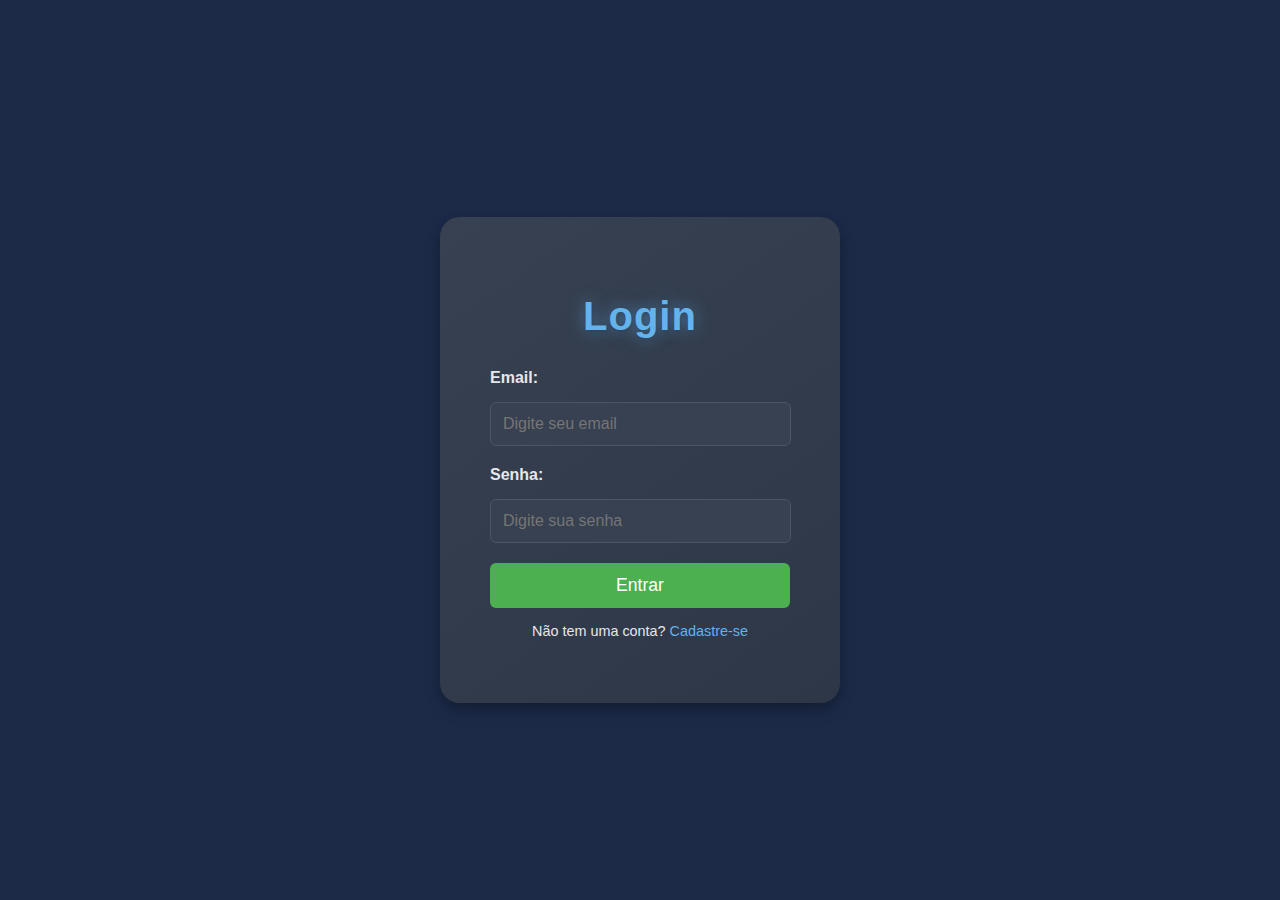
<file: FRONT END/index.html>
<!DOCTYPE html>
<html lang="pt-br">
<head>
    <meta charset="UTF-8">
    <meta name="viewport" content="width=device-width, initial-scale=1.0">
    <title>Tela de Login</title>
    <link rel="stylesheet" href="styles.css">
</head>
<body>
    <div class="register-container">
        <h1>Login</h1>
        <form id="loginForm">
            <div class="input-group">
                <label for="email">Email:</label>
                <input type="email" id="email" name="email" placeholder="Digite seu email" required>
            </div>
            <div class="input-group">
                <label for="password">Senha:</label>
                <input type="password" id="password" name="password" placeholder="Digite sua senha" required>
            </div>
            <button type="submit" id="loginButton">Entrar</button>
            <p>Não tem uma conta? <a href="register.html" id="registerLink">Cadastre-se</a></p>
        </form>
    </div>
    <script src="script.js"></script>
</body>
</html>
</file>
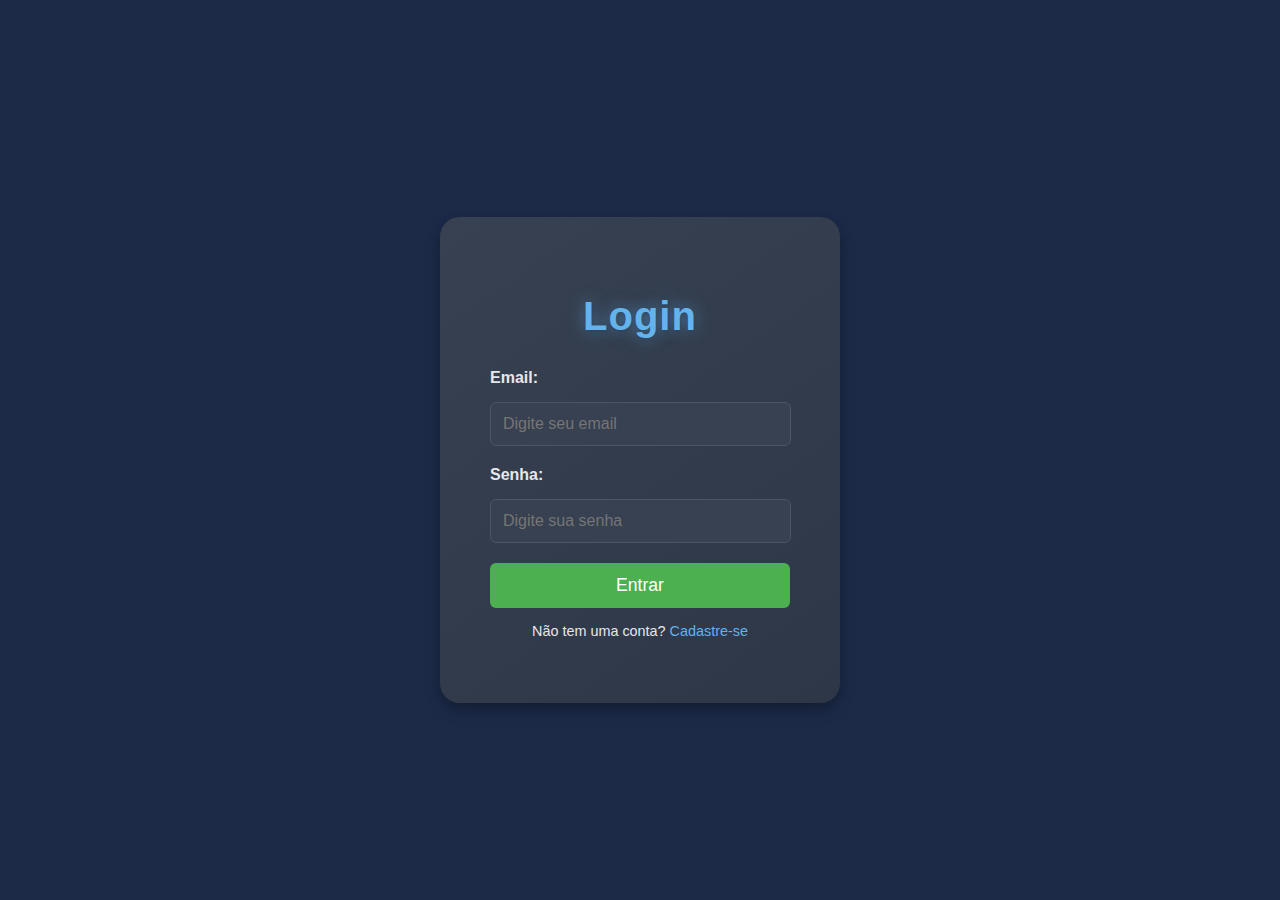
<file: FRONT END/admin.html>
<!DOCTYPE html>
<html lang="en">
<head>
    <meta charset="UTF-8">
    <meta name="viewport" content="width=device-width, initial-scale=1.0">
    <title>Admin Livraria</title>
    <link rel="stylesheet" href="admin.css">

    <!-- Google Fonts -->
    <link href="https://fonts.googleapis.com/css2?family=Poppins:wght@400;500;600&display=swap" rel="stylesheet">
</head>
<body>
    <div class="admin-dashboard">
        <!-- Informações do Administrador -->
        <header class="admin-header">
            <h1>Administração</h1>
            <p class="admin-name">Bem-vindo, <span>Admin</span></p>
        </header>

        <!-- Área principal -->
        <main class="admin-main">
            <!-- Formulário para criar Categoria -->
            <section class="form-section">
                <h2>Criar Categoria</h2>
                <form id="categoryForm">
                    <div class="input-group">
                        <label for="categoryName">Nome:</label>
                        <input type="text" id="categoryName" placeholder="Nome da categoria" required>
                    </div>
                    <div class="input-group">
                        <label for="categoryDescription">Descrição:</label>
                        <input type="text" id="categoryDescription" placeholder="Descrição da categoria" required>
                    </div>
                    <div class="button-group">
                        <button type="submit" class="btn">Criar Categoria</button>
                        <button type="button" id="fetchCategoriesByPage" class="btn btn-secondary">Buscar Categorias</button>
                    </div>
                </form>
                <ul id="categoryList"></ul>
            </section>

            <!-- Formulário para criar Autor -->
            <section class="form-section">
                <h2>Criar Autor</h2>
                <form id="authorForm">
                    <div class="input-group">
                        <label for="authorName">Nome:</label>
                        <input type="text" id="authorName" placeholder="Nome do autor" required>
                    </div>
                    <div class="input-group">
                        <label for="authorNationality">Nacionalidade:</label>
                        <input type="text" id="authorNationality" placeholder="Nacionalidade do autor" required>
                    </div>
                    <div class="input-group">
                        <label for="authorBirthDate">Data de Nascimento:</label>
                        <input type="date" id="authorBirthDate" required>
                    </div>
                    <div class="button-group">
                        <button type="submit" class="btn">Criar Autor</button>
                        <button type="button" id="fetchAuthors" class="btn btn-secondary">Buscar Autores</button>
                    </div>
                </form>
                <ul id="authorList"></ul>
            </section>

            <!-- Formulário para criar Livro -->
            <section class="form-section">
                <h2>Criar Livro</h2>
                <form id="bookForm">
                    <div class="input-group">
                        <label for="bookTitle">Título:</label>
                        <input type="text" id="bookTitle" placeholder="Título do livro" required>
                    </div>
                    <div class="input-group">
                        <label for="bookDescription">Descrição:</label>
                        <input type="text" id="bookDescription" placeholder="Descrição do livro" required>
                    </div>
                    <div class="input-group">
                        <label for="bookIsbn">ISBN:</label>
                        <input type="text" id="bookIsbn" placeholder="ISBN do livro" required>
                    </div>
                    <div class="input-group">
                        <label for="bookAuthorId">ID do Autor:</label>
                        <input type="number" id="bookAuthorId" placeholder="ID do autor" required>
                    </div>
                    <div class="input-group">
                        <label for="bookCategoryId">ID da Categoria:</label>
                        <input type="number" id="bookCategoryId" placeholder="ID da categoria" required>
                    </div>
                    <div class="button-group">
                        <button type="submit" class="btn">Criar Livro</button>
                        <button type="button" id="fetchBooks" class="btn btn-secondary">Buscar Livros</button>
                    </div>
                </form>
                <ul id="bookList"></ul>
            </section>

            <div class="user-section">
                <div class="input-group">
                    <!-- Botão para carregar todos os usuários -->
                    <button id="loadUsersButton" class="btn btn-primary">Carregar Todos os Usuários</button>
                </div>
            
                <!-- Lista de usuários -->
                <ul id="usersList" class="user-list"></ul>
            
                <!-- Separação entre seções -->
                <div class="separator"></div>
            
                <div class="input-group">
                    <!-- Botão para buscar usuário pelo ID e campo de entrada -->
                    <button id="loadUserByIdButton" class="btn btn-secondary">Buscar Usuário pelo ID</button>
                    <input class="inputForm" type="number" id="userId" placeholder="Digite o ID do usuário" required class="search-input" />
                </div>
            
                <!-- Detalhes do usuário -->
                <ul id="userDetails" class="user-details"></ul>
            </div>
            

           
        </main>
    </div>

    <!-- Importando o script com as funcionalidades -->
    <script src="admin.js"></script>


</body>
</html>
</file>
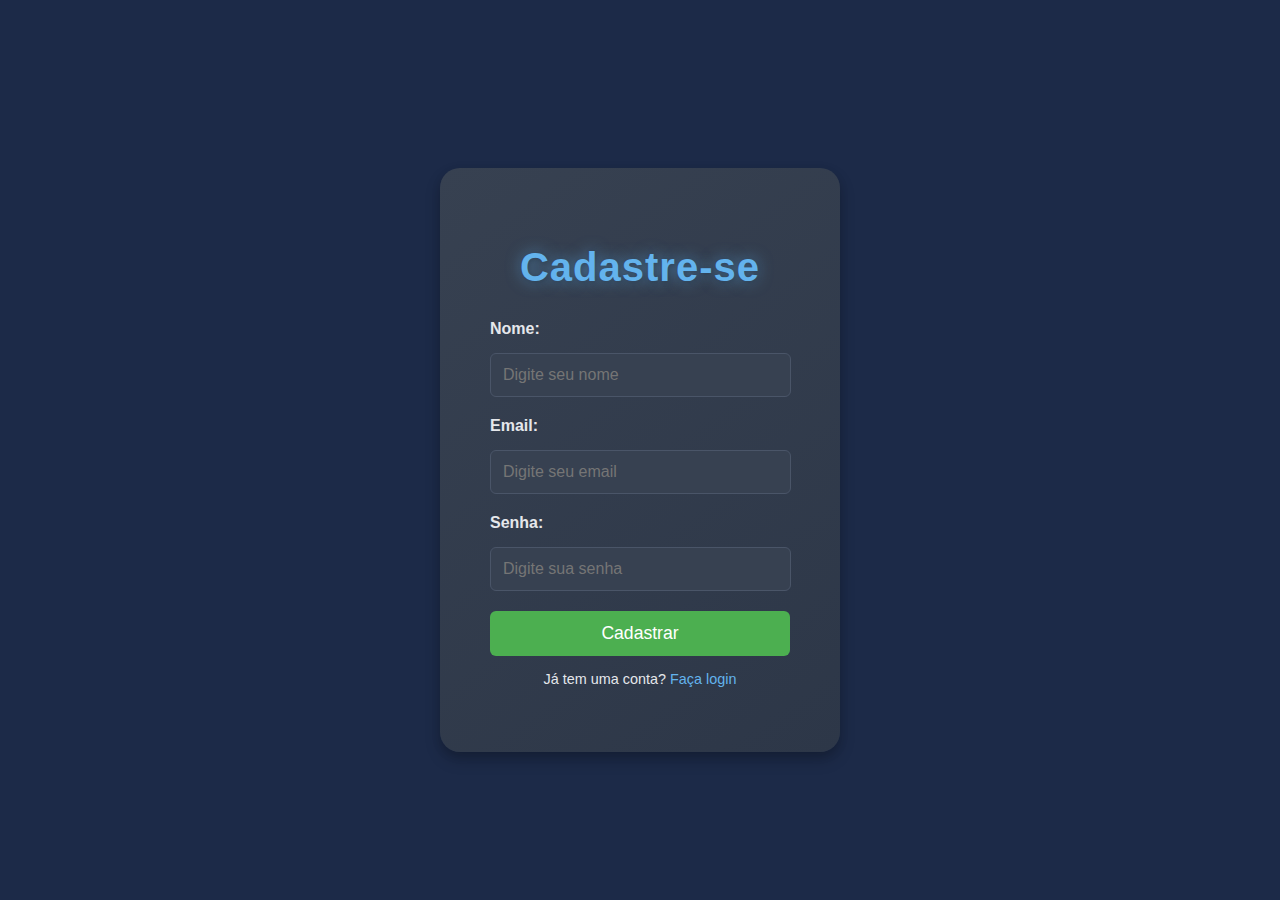
<file: FRONT END/register.html>
<!DOCTYPE html>
<html lang="pt-br">
<head>
    <meta charset="UTF-8">
    <meta name="viewport" content="width=device-width, initial-scale=1.0">
    <title>Criar Conta</title>
    <link rel="stylesheet" href="styles.css">
</head>
<body>
    <div class="register-container">
        <h1>Cadastre-se</h1>
        <form id="registerForm">
            <div class="input-group">
                <label for="name">Nome:</label>
                <input type="text" id="name" name="name" placeholder="Digite seu nome" required>
            </div>
            <div class="input-group">
                <label for="email">Email:</label>
                <input type="email" id="email" name="email" placeholder="Digite seu email" required>
            </div>
            <div class="input-group">
                <label for="password">Senha:</label>
                <input type="password" id="password" name="password" placeholder="Digite sua senha" required>
            </div>
            <button type="submit" id="registerButton">Cadastrar</button>
        </form>
        <p>Já tem uma conta? <a href="index.html">Faça login</a></p>
    </div>
    <script src="script.js"></script>
</body>
</html>
</file>
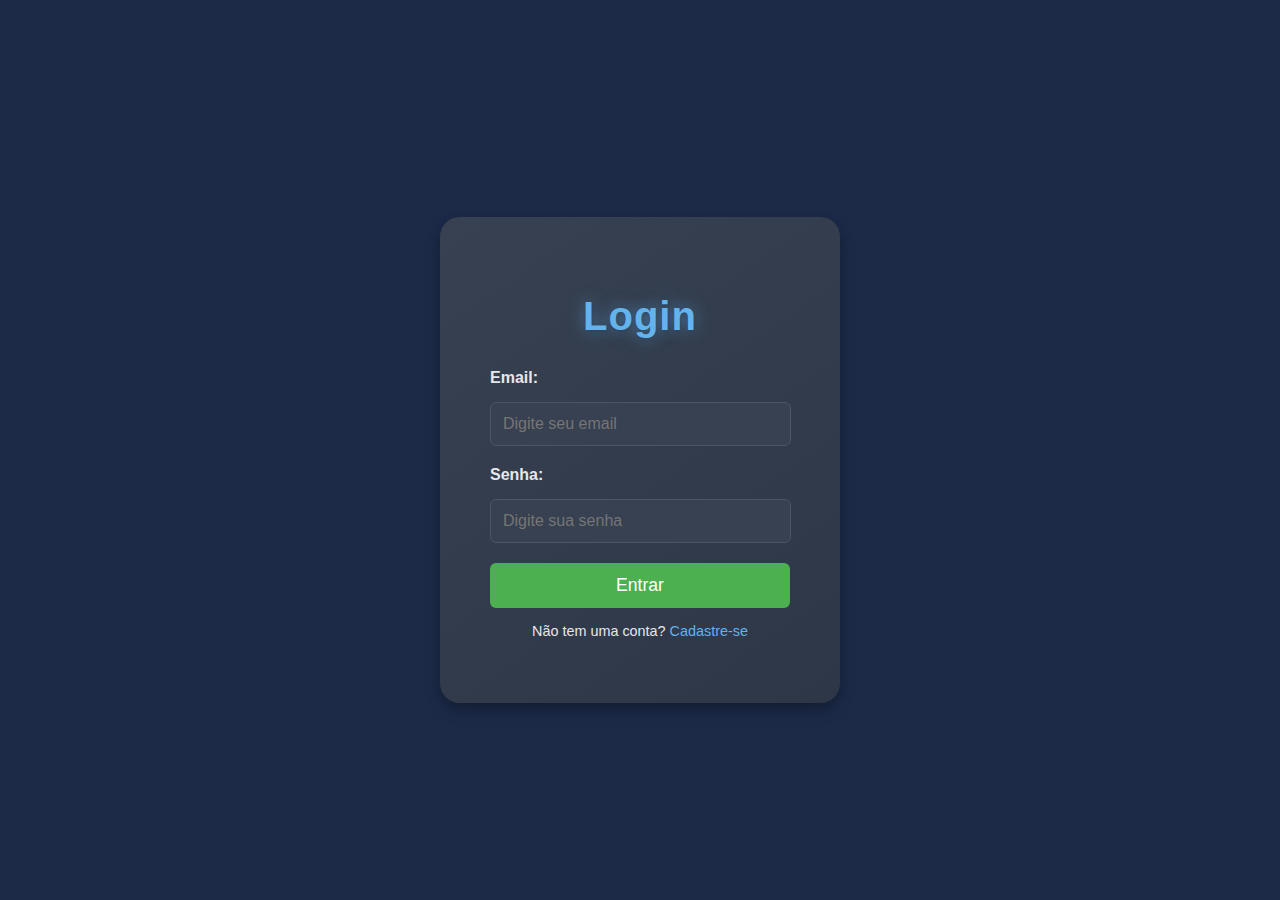
<file: FRONT END/welcome.html>
<!DOCTYPE html>
<html lang="en">
<head>
    <meta charset="UTF-8">
    <meta name="viewport" content="width=device-width, initial-scale=1.0">
    <title>Boas-Vindas</title>
    <link rel="stylesheet" href="styles.css">
</head>
<body>
    <div class="welcome-container">
        <h1>Bem-vindo à Livraria!</h1>
        <p>Você está logado com sucesso.</p>
        <button id="logoutButton">Logout</button>
    </div>
    <script>
        // Função para verificar o token
        function checkToken() {
            const token = localStorage.getItem("authToken");
            if (!token) {
                alert("Você precisa estar logado para acessar esta página!");
                window.location.href = "index.html"; // Redireciona para a tela de login
            }
        }

        // Função de logout
        function logout() {
            localStorage.removeItem("authToken"); // Remove o token
            alert("Você saiu com sucesso!");
            window.location.href = "index.html"; // Redireciona para a tela de login
        }

        // Executa a verificação do token ao carregar a página
        checkToken();

        // Evento de logout
        document.getElementById("logoutButton").addEventListener("click", logout);
    </script>
</body>
</html>
</file>
<file: FRONT END/styles.css>
/* Estilos para o layout */
body {
    font-family: 'Arial', sans-serif;
    display: flex;
    justify-content: center;
    align-items: center;
    height: 100vh;
    background-color: #1c2a48; /* Fundo escuro com azul mais profundo */
    margin: 0;
    color: #e5e7eb; /* Texto claro */
    font-size: 16px;
}

/* Contêiner de cadastro */
.register-container {
    background: linear-gradient(145deg, #374151, #2d3748); /* Gradiente suave */
    padding: 50px;
    border-radius: 20px;
    box-shadow: 0 8px 16px rgba(0, 0, 0, 0.2), 0 4px 10px rgba(0, 0, 0, 0.1); /* Sombras mais suaves */
    width: 300px;
    text-align: center;
    transform: translateY(10px);
    transition: transform 0.3s ease-in-out, box-shadow 0.3s ease;
}

/* Animação para o contêiner de cadastro */
.register-container:hover {
    transform: translateY(-2px); /* Efeito de elevação ao passar o mouse */
    box-shadow: 0 12px 30px rgba(0, 0, 0, 0.3), 0 8px 20px rgba(0, 0, 0, 0.15); /* Sombras mais intensas */
}

/* Título */
h1 {
    margin-bottom: 30px;
    font-size: 2.5rem;
    color: #63b3ed; /* Azul claro com efeito brilhante */
    font-weight: bold;
    text-shadow: 1px 1px 5px rgba(0, 0, 0, 0.2), 0 0 15px rgba(99, 179, 237, 0.6);
    letter-spacing: 1px;
}

/* Grupo de entrada (inputs e labels) */
.input-group {
    margin-bottom: 20px;
    text-align: left;
    display: flex;
    flex-direction: column; /* Alinha os labels e inputs verticalmente */
    gap: 10px; /* Espaço entre label e input */
    align-items: stretch; /* Alinha os itens (inputs) para ocupar a largura total */
    margin-right: 25px;
}

/* Labels */
.input-group label {
    display: block;
    margin-bottom: 5px;
    font-weight: bold;
    color: #e5e7eb;
}

/* Inputs */
.input-group input {
    width: 100%;
    padding: 12px;
    border: 1px solid #4A5568; /* Borda escura */
    border-radius: 6px;
    background-color: #374151; /* Fundo escuro dos inputs */
    color: #e5e7eb; /* Texto claro */
    font-size: 1rem;
    transition: border-color 0.3s ease, box-shadow 0.3s ease;
}

/* Efeito de foco no input */
.input-group input:focus {
    border-color: #63b3ed; /* Cor de destaque ao focar */
    outline: none;
    box-shadow: 0 0 2px #63b3ed, 0 0 10px #63b3ed; /* Efeito de brilho no foco */
}

/* Botão */
button {
    width: 100%;
    padding: 12px;
    background-color: #4CAF50; /* Cor do botão */
    color: #fff;
    border: none;
    border-radius: 6px;
    cursor: pointer;
    font-size: 1.1rem;
    transition: background-color 0.3s ease, transform 0.3s ease, box-shadow 0.3s ease;
}

/* Efeito de hover no botão */
button:hover {
    background-color: #38a169; /* Cor mais escura ao passar o mouse */
    transform: translateY(-2px); /* Leve efeito de elevação */
    box-shadow: 0 4px 8px rgba(0, 0, 0, 0.2), 0 0 15px rgba(56, 161, 105, 0.6); /* Sombras mais intensas */
}

/* Parágrafo */
p {
    margin-top: 15px;
    font-size: 0.9rem;
}

/* Links */
a {
    color: #63b3ed; /* Cor azul clara */
    text-decoration: none;
    transition: color 0.3s ease, text-shadow 0.3s ease;
}

/* Efeito de hover no link */
a:hover {
    text-decoration: underline;
    color: #e5e7eb; /* Cor mais clara no hover */
    text-shadow: 0 0 10px rgba(99, 179, 237, 0.6); /* Brilho no link */
}
</file>
<file: FRONT END/admin.css>
/* Geral */
body {
    font-family: 'Poppins', sans-serif;
    margin: 0;
    padding: 0;
    background-color: #1c2a48; /* Fundo escuro e suave */
    color: #e5e7eb; /* Texto claro */
}

/* Container principal */
.admin-dashboard {
    display: flex;
    flex-direction: column;
    padding: 2rem;
    max-width: 1000px;
    margin: 2rem auto;
    background-color: #2d3748; /* Fundo escuro do painel */
    border-radius: 12px;
    box-shadow: 0 8px 20px rgba(0, 0, 0, 0.2); /* Sombras mais profundas */
    transition: box-shadow 0.3s ease;
}

/* Efeito de hover no painel */
.admin-dashboard:hover {
    box-shadow: 0 12px 24px rgba(0, 0, 0, 0.3);
}

/* Cabeçalho */
.admin-header {
    background-color: #374151; /* Azul escuro para cabeçalho */
    color: white;
    padding: 1.5rem;
    border-radius: 12px;
    display: flex;
    justify-content: space-between;
    align-items: center;
    box-shadow: 0 4px 8px rgba(0, 0, 0, 0.1); /* Sombra suave */
}

.admin-header h1 {
    font-size: 1.75rem;
    margin: 0;
    color: #63b3ed; /* Azul claro para título */
    text-shadow: 1px 1px 4px rgba(0, 0, 0, 0.2);
}

/* Nome do administrador */
.admin-header .admin-name {
    font-size: 1.2rem;
    font-weight: 600;
}

.admin-header .admin-name span {
    color: #e5e7eb; /* Cor clara para o nome */
}

/* Área principal */
.admin-main {
    display: flex;
    flex-direction: column;
    gap: 1.5rem;
    padding-top: 1rem;
}

/* Seções */
.form-section {
    background-color: #374151; /* Azul escuro para o fundo da seção */
    padding: 2rem;
    border-radius: 12px;
    box-shadow: 0 6px 12px rgba(0, 0, 0, 0.1);
}

/* Título das seções */
.form-section h2 {
    color: #63b3ed; /* Azul claro */
    margin-bottom: 1.25rem;
    font-size: 1.25rem;
    text-shadow: 1px 1px 4px rgba(0, 0, 0, 0.2);
}

/* Campos de formulário */
.input-group {
    margin-bottom: 1.25rem;
}

.input-group label {
    display: block;
    margin-bottom: 0.5rem;
    font-weight: 500;
    color: #e5e7eb; /* Cor do label */
}

/* Estilo dos inputs */
.input-group input {
    width: 100%;
    padding: 0.75rem;
    border: 1px solid #4A5568; /* Borda cinza escura */
    border-radius: 8px;
    font-size: 1rem;
    background-color: #2d3748; /* Fundo escuro para inputs */
    color: #e5e7eb; /* Cor do texto */
    transition: border-color 0.3s ease, box-shadow 0.3s ease;
}

/* Efeito de foco nos inputs */
.input-group input:focus {
    border-color: #63b3ed; /* Azul claro no foco */
    outline: none;
    box-shadow: 0 0 8px rgba(99, 179, 237, 0.6); /* Efeito de brilho no foco */
}

/* Botões */
.button-group {
    display: flex;
    gap: 1rem;
    margin-top: 1.5rem;
}

.btn {
    padding: 0.75rem 1.5rem;
    background-color: #4CAF50; /* Cor verde do botão */
    color: white;
    border: none;
    border-radius: 8px;
    font-size: 1rem;
    cursor: pointer;
    transition: background-color 0.3s ease, transform 0.2s;
}

.btn:hover {
    background-color: #45a049; /* Efeito hover mais escuro */
    transform: scale(1.05); /* Leve aumento ao passar o mouse */
}

/* Botão secundário */
.btn-secondary {
    background-color: #388e3c; /* Verde mais escuro */
    
}

.btn-secondary:hover {
    background-color: #2e7d32; /* Efeito hover no botão secundário */
}

/* Listas */
ul {
    list-style-type: none;
    padding: 0;
    margin: 0;
}

ul li {
    padding: 1rem;
    border-bottom: 1px solid #4A5568; /* Borda cinza escura */
    background-color: #374151; /* Fundo escuro para itens da lista */
    border-radius: 8px;
    margin-bottom: 1rem;
    transition: background-color 0.3s ease, box-shadow 0.2s ease;
}

/* Efeito hover na lista */
ul li:hover {
    background-color: #2d3748; /* Efeito de hover mais escuro */
    box-shadow: 0 4px 8px rgba(0, 0, 0, 0.1); /* Efeito de sombra no hover */
}

/* Título dos itens da lista */
ul li span {
    font-weight: bold;
    color: #63b3ed; /* Azul claro para destaque */
}

/* Descrição dos itens da lista */
ul li p {
    margin: 0;
    color: #e5e7eb; /* Texto mais suave */
}

/* Detalhes dos itens */
ul li .category-item h3,
ul li .author-item h3,
ul li .book-item h3 {
    font-size: 1.2rem;
    color: #388e3c; /* Verde escuro */
    margin-bottom: 0.5rem;
}

.inputForm{
   margin-top: 20px; 
}
</file>
